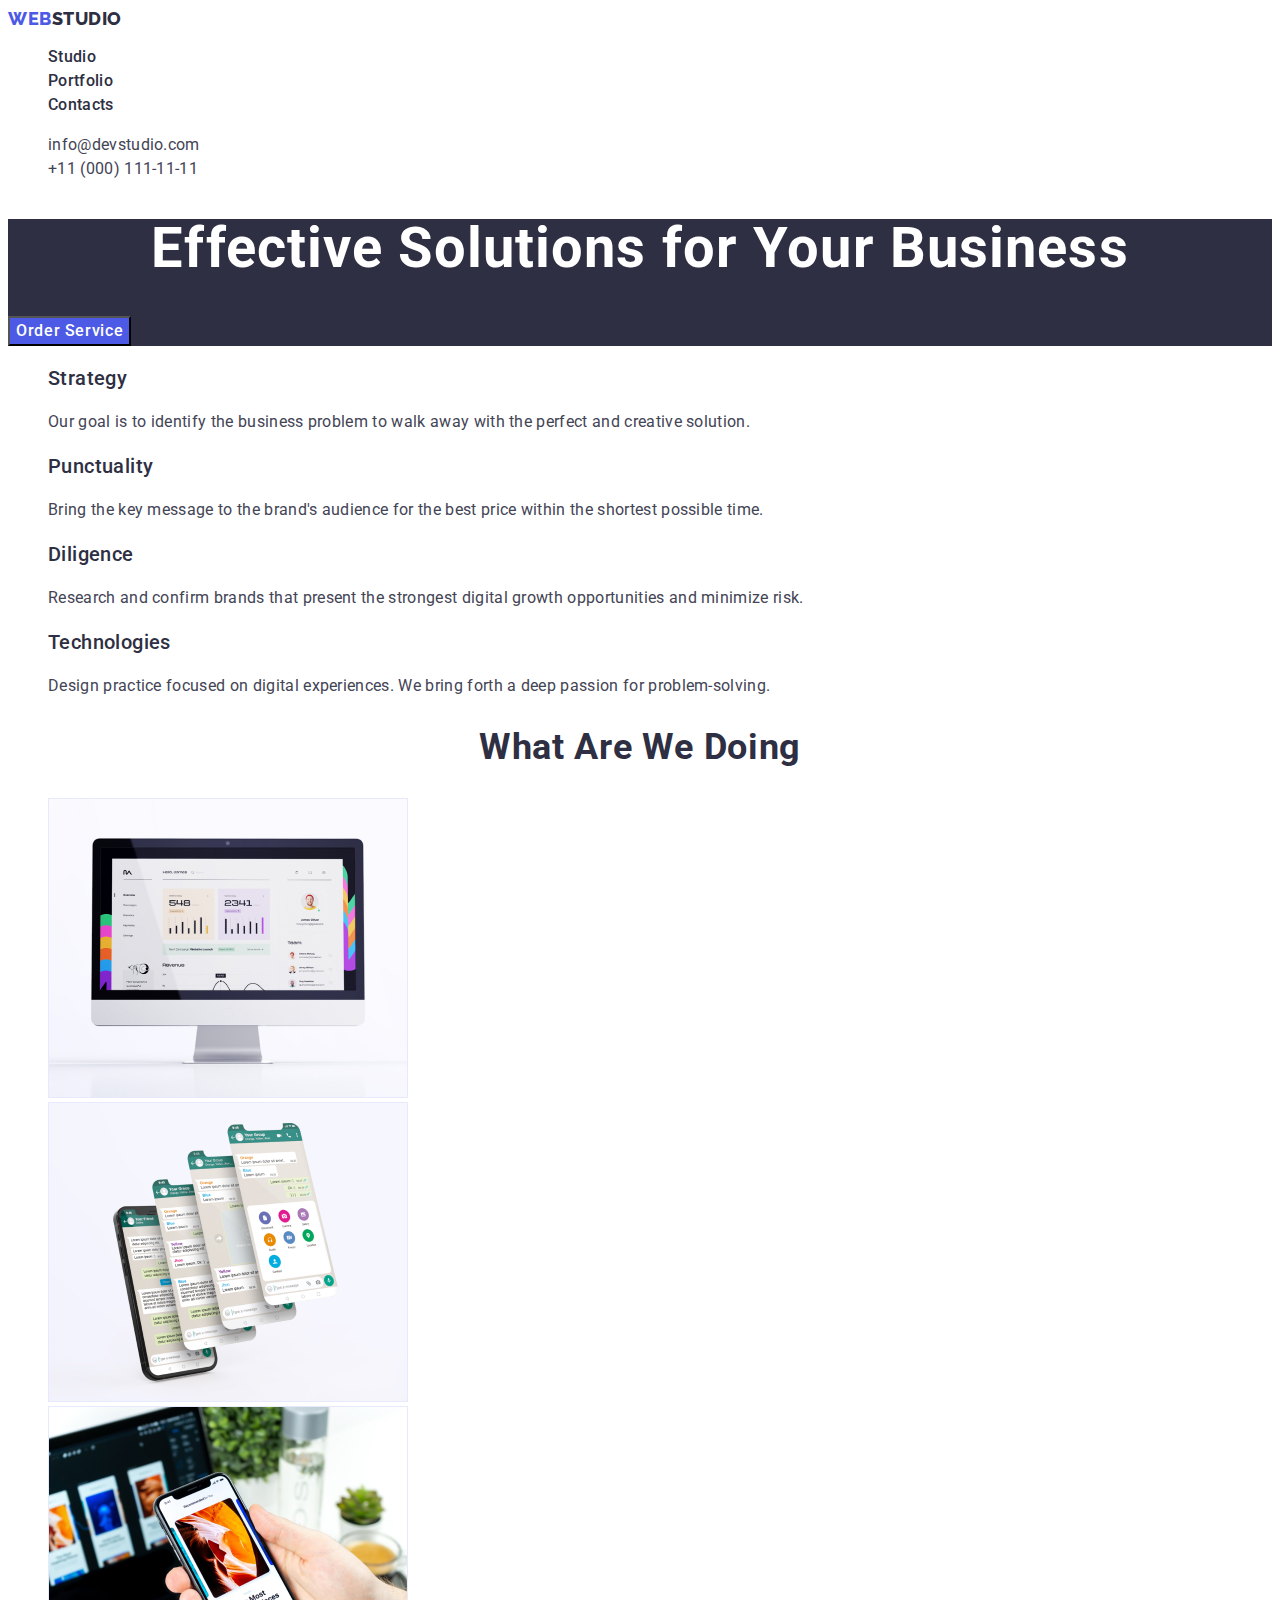
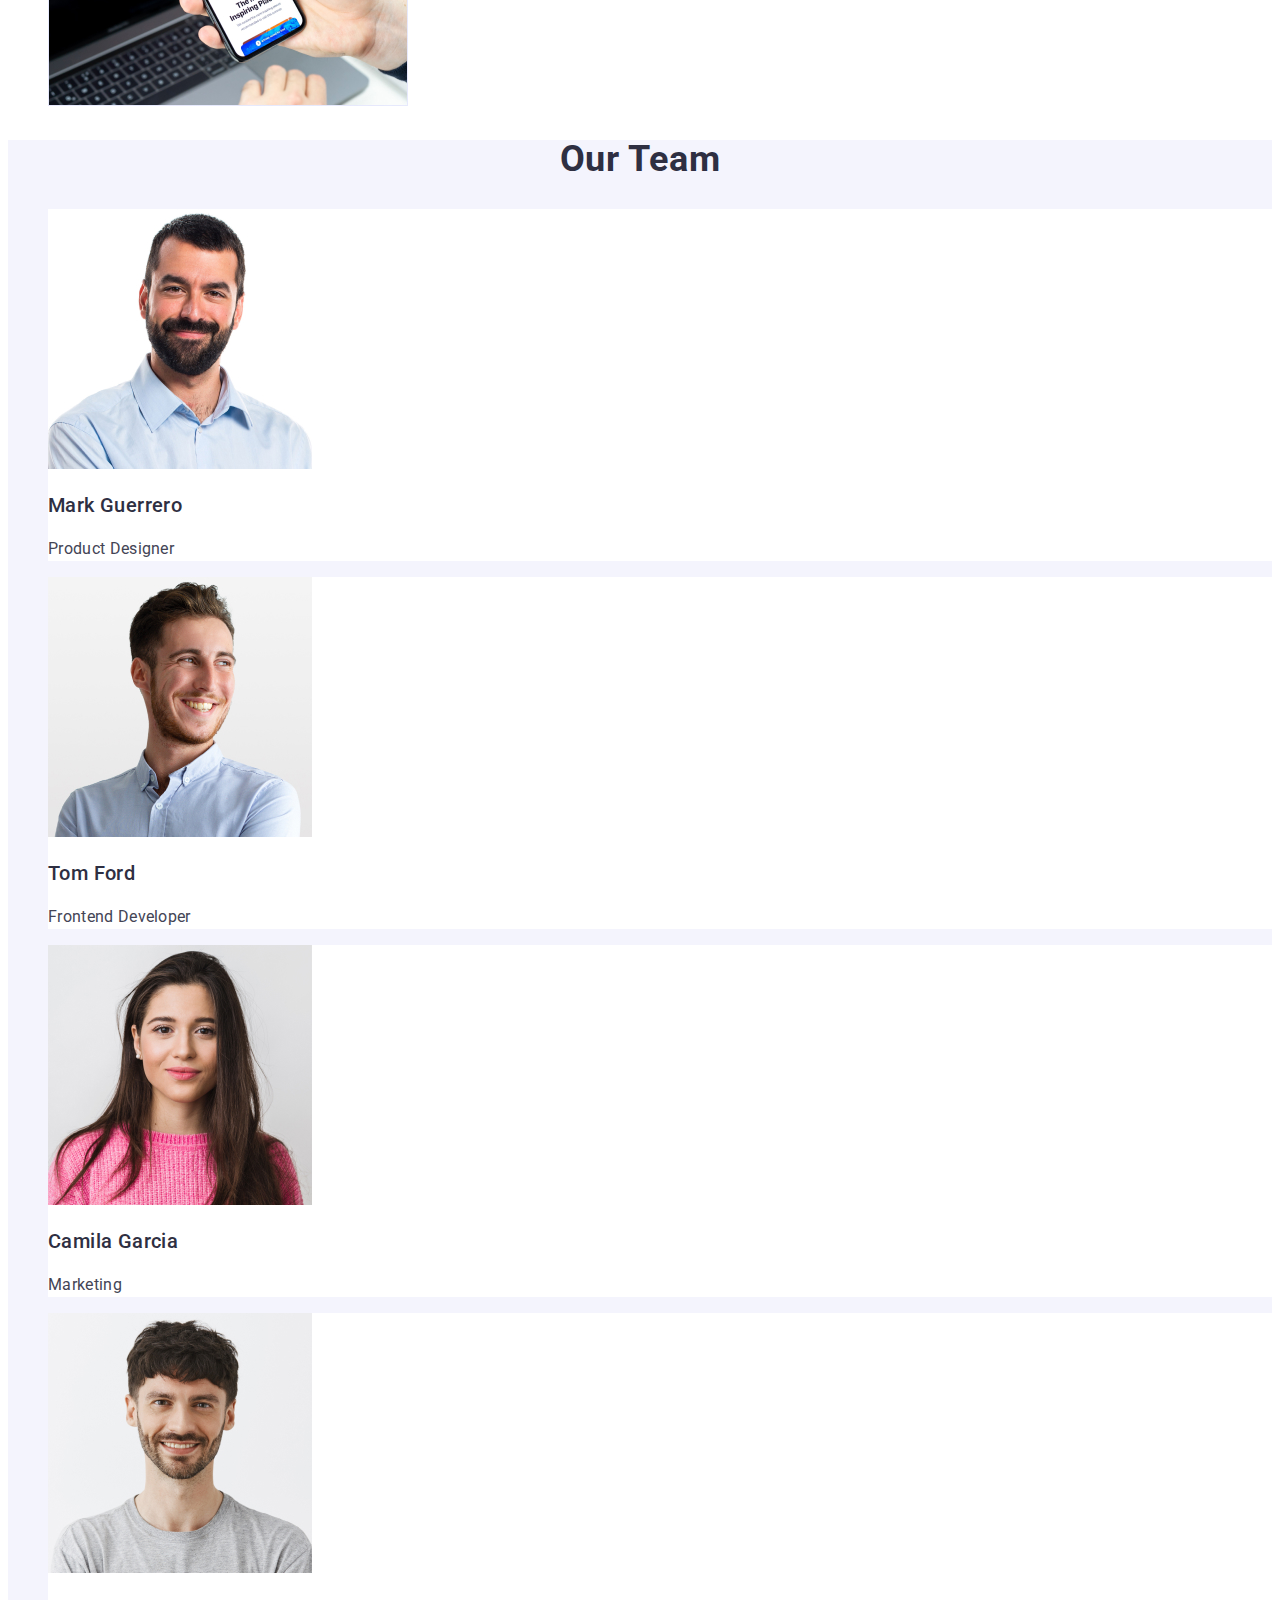
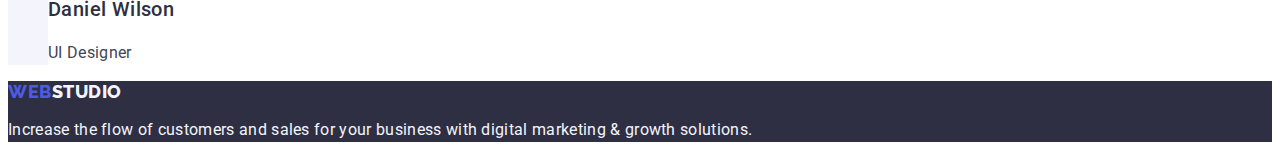
<file: index.html>
<!DOCTYPE html>
<html lang="en">
<head>
    <meta charset="UTF-8">
    <meta http-equiv="X-UA-Compatible" content="IE=edge">
    <meta name="viewport" content="width=device-width, initial-scale=1.0">
    <title>WebStudio</title>
    <link rel="preconnect" href="https://fonts.googleapis.com">
    <link rel="preconnect" href="https://fonts.gstatic.com" crossorigin>
    <link href="https://fonts.googleapis.com/css2?family=Raleway:wght@800&family=Roboto:wght@400;500;700;900&display=swap" rel="stylesheet">
    <link rel="stylesheet" href="./css/styles.css">
</head>
<body>
    <!-- Header -->
    <header>
        <!-- Navigation -->
        <nav>
            <!-- Logo -->
            <a href="./index.html" class="logo link">Web<span class="logo-span">Studio</span></a>
            <!-- Menu -->
            <ul class="site-nav list">
                <li>
                    <a href="./index.html" class="navigation link">Studio</a>
                </li>
                <li>
                    <a href="./portfolio.html" class="navigation link">Portfolio</a>
                </li>
                <li>
                    <a href="" class="navigation link">Contacts</a>
                </li>
            </ul>
        </nav>
        <!-- Address -->
        <address class="address">
            <ul class="address-nav list">
                <li>
                    <a href="mailto:info@devstudio.com" class="navigation link">info@devstudio.com</a>
                </li>
                <li>
                    <a href="tel:+110001111111" class="navigation link">+11 (000) 111-11-11</a>
                </li>
            </ul>
        </address>
        
    </header>
<!-- Main -->
    <main>
        <!-- Hero-1 -->
        <section class="hero">
            <h1 class="hero-title">Effective Solutions for Your Business</h1>
            <button type="button" class="button primary">Order Service</button>
        </section>
        <!-- Section-1 -->
        <section class="section">
            <!-- Features -->
            <h2 hidden class="features">Features</h2>
            <!-- Category-1 -->
            <ul class="features-list list">
              <li>
                <h3 class="title">Strategy</h3>
                <p class="paragraf">
                    Our goal is to identify the business
                    problem to walk away with the perfect and creative solution. 
                </p>
              </li>
              <!-- Category-2 -->
              <li>
                <h3 class="title">Punctuality</h3>
                <p class="paragraf">
                    Bring the key message to the brand's audience for the best price within the shortest possible time. 
                </p>
              </li>
              <!-- Category-3 -->
              <li>
                <h3 class="title">Diligence</h3>
                <p class="paragraf">
                    Research and confirm brands that present the strongest digital growth opportunities and minimize risk. 
                </p>
              </li>
              <!-- Category-4 -->
              <li>
                <h3 class="title">Technologies</h3>
                <p class="paragraf">
                    Design practice focused on digital experiences. We bring forth a deep passion for problem-solving. 
                </p>
              </li>
            </ul>
            
        </section>
        <!-- Section-2 -->
        <section class="section">
            <h2 class="benefits-title">What are we doing</h2>
            <ul class="benefits-list list">
                <li>
                    <img src="./images/computer.jpg" width="360" alt="computer">
                </li>
                <li>
                    <img src="./images/telephone-set.jpg" width="360" alt="telephone-set">
                </li>
                <li>
                    <img src="./images/telephone.jpg" width="360" alt="telephone">
                </li>
            </ul>
            
        </section>
            <!-- Section-3 -->
        <section class="section emploers">
            <!-- Main-h2 -->
            <h2 class="employers-title">Our Team</h2>
            <!-- Employees -->
            <ul class="employers-list list">
                <!-- Employer-1 -->
                <li class="items">
                    <img src="./images/mark.jpg" width="264" alt="mark">
                    <h3 class="title">Mark Guerrero</h3>
                    <p class="paragraf">Product Designer</p>
                </li>
                <!-- Emploer-2 -->
                <li class="items">
                    <img src="./images/tom.jpg" width="264" alt="tom">
                    <h3 class="title">Tom Ford</h3>
                    <p class="paragraf">Frontend Developer</p>
                </li>
                <!-- Employer-3 -->
                <li class="items">
                    <img src="./images/camila.jpg" width="264" alt="camila">
                    <h3 class="title">Camila Garcia</h3>
                    <p class="paragraf">Marketing</p>
                </li>
                <!-- Emploer-4 -->
                <li class="items">
                    <img src="./images/daniel.jpg" width="264" alt="daniel">
                    <h3 class="title">Daniel Wilson</h3>
                    <p class="paragraf">UI Designer</p>
                </li>
            </ul>
            
        </section>
    </main>
    <!-- Footer -->
    <footer class="footer">
        <a href="./index.html" class="logo link">Web<span class="logo-span footer">Studio</span></a>
        <p class="paragraf">Increase the flow of customers and sales for your business with digital marketing & growth solutions.</p>
    </footer>
</body>
</html>
</file>
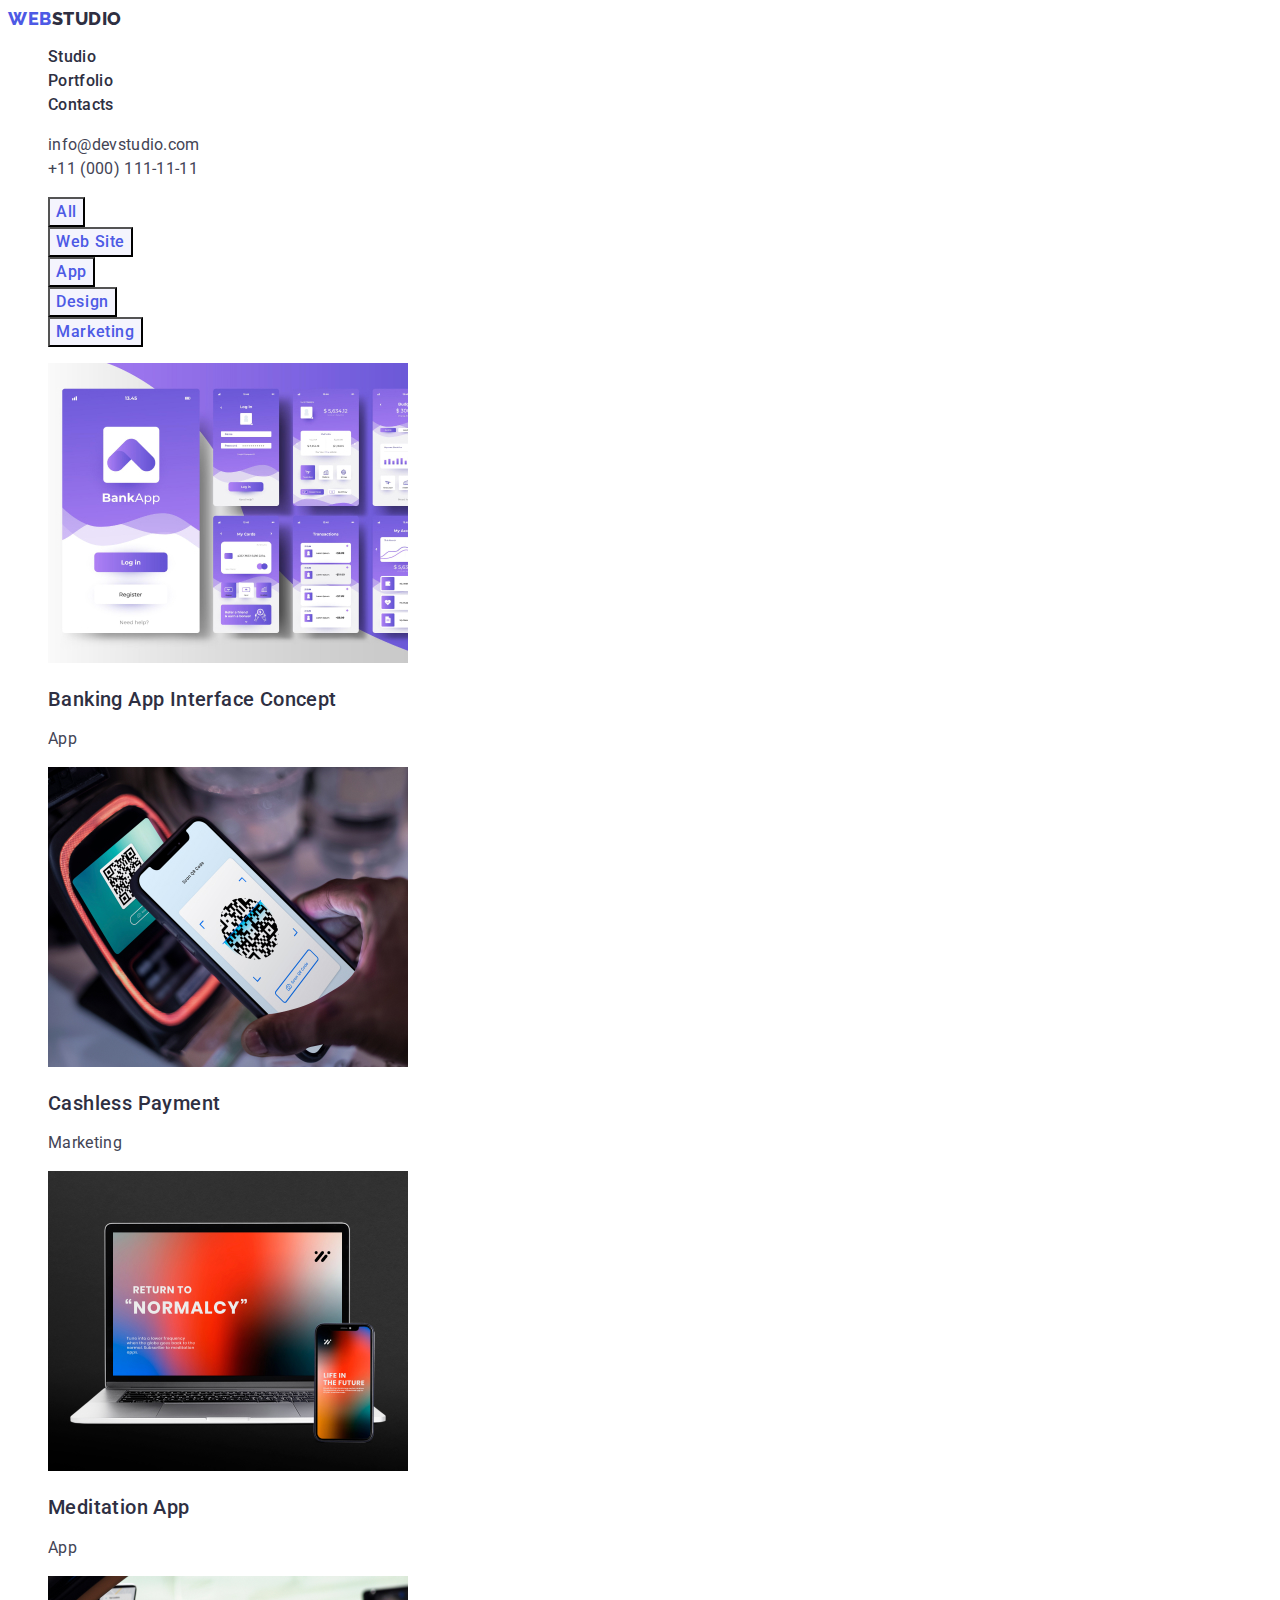
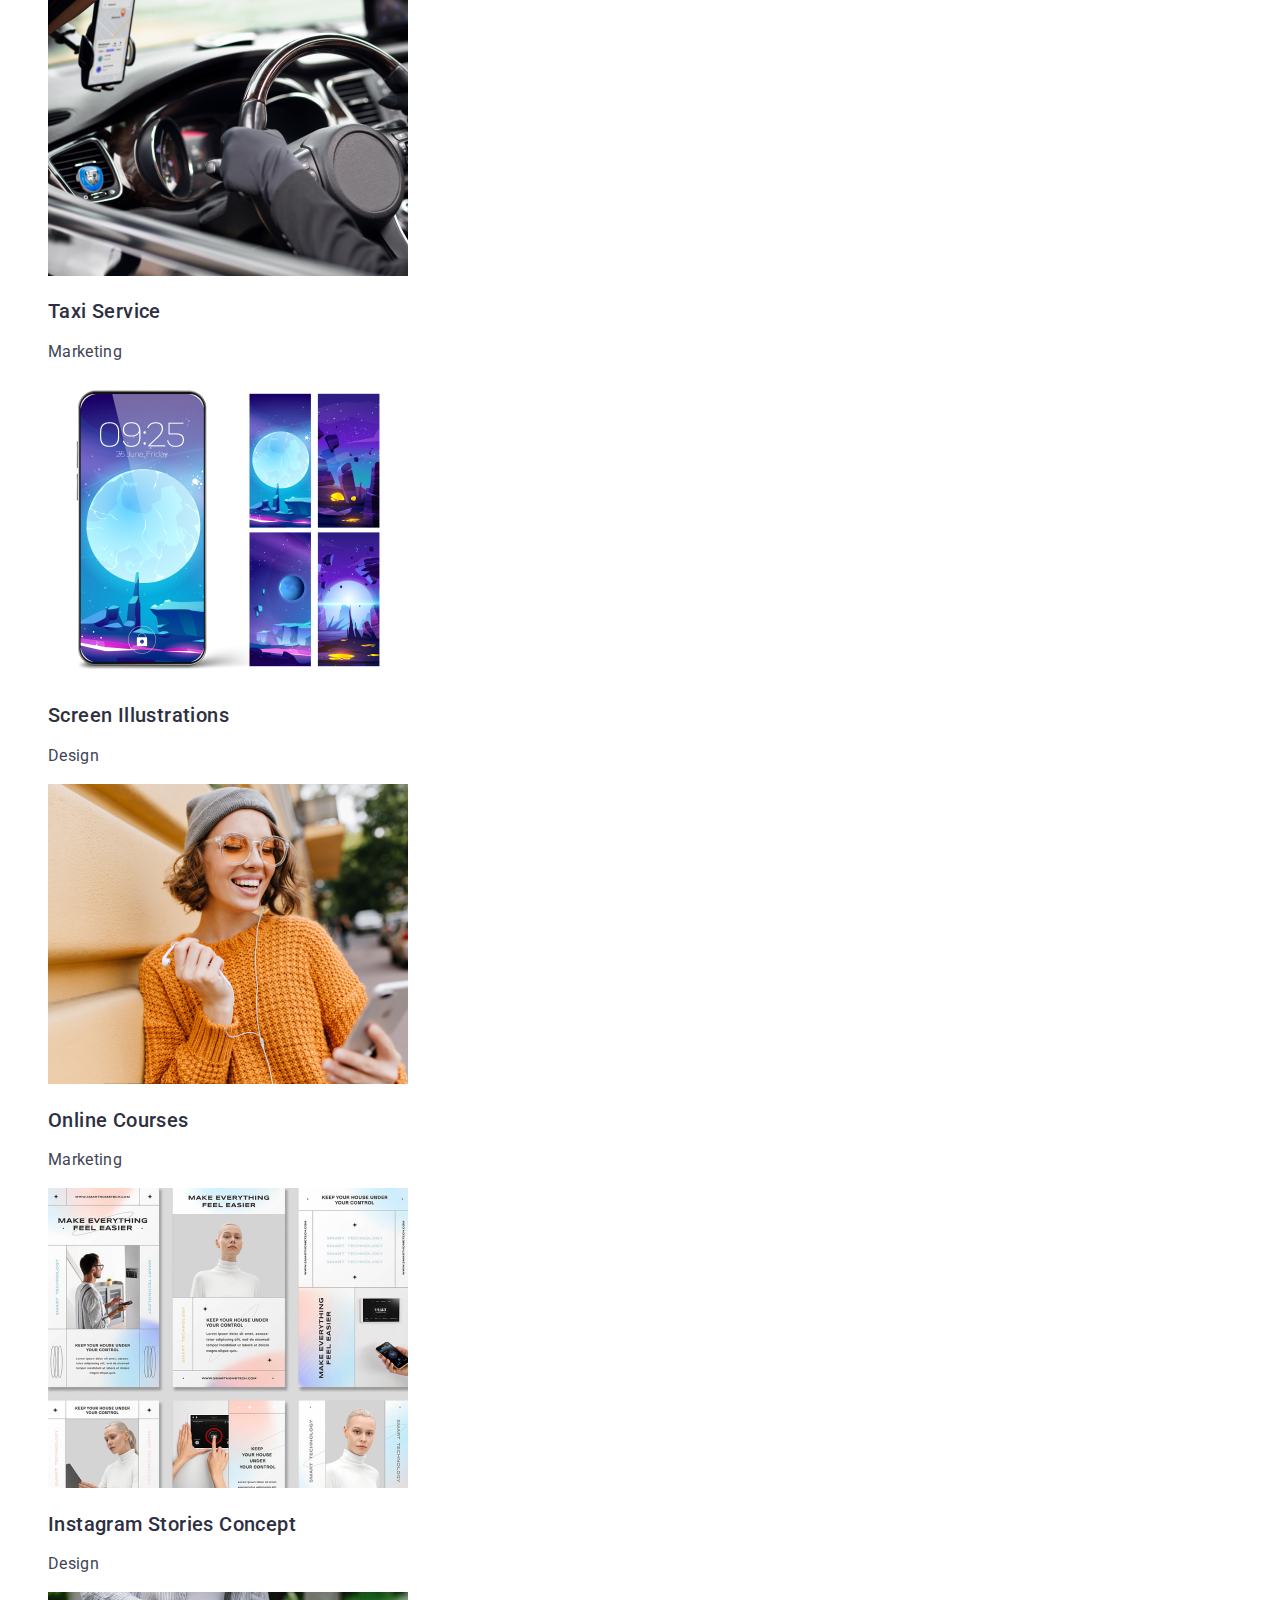
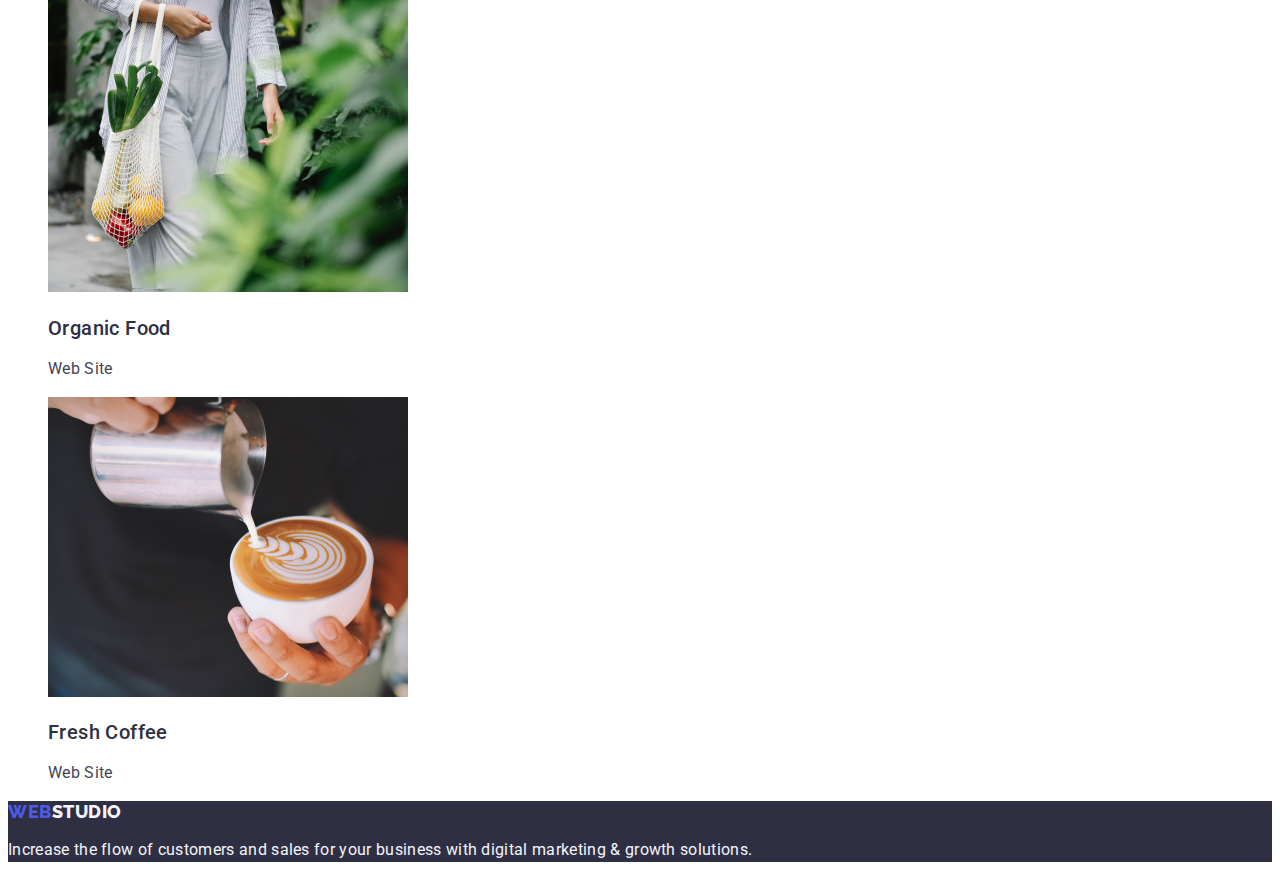
<file: portfolio.html>
<!DOCTYPE html>
<html lang="en">
<head>
    <meta charset="UTF-8">
    <meta http-equiv="X-UA-Compatible" content="IE=edge">
    <meta name="viewport" content="width=device-width, initial-scale=1.0">
    <title>WebStudio</title>
    <link rel="preconnect" href="https://fonts.googleapis.com">
    <link rel="preconnect" href="https://fonts.gstatic.com" crossorigin>
    <link href="https://fonts.googleapis.com/css2?family=Raleway:wght@800&family=Roboto:wght@400;500;700;900&display=swap" rel="stylesheet">
    <link rel="stylesheet" href="./css/styles.css">
</head>
<body>
    <!-- Header -->
    <header>
        <!-- Navigation -->
        <nav>
            <!-- Logo -->
            <a href="./index.html" class="logo link">Web<span class="logo-span">Studio</span></a>
            <!-- Menu -->
            <ul class="site-nav list">
                <li>
                    <a href="./index.html" class="navigation link">Studio</a>
                </li>
                <li>
                    <a href="./portfolio.html" class="navigation link">Portfolio</a>
                </li>
                <li>
                    <a href="" class="navigation link">Contacts</a>
                </li>
            </ul>
        </nav>
        <!-- Address -->
        <address class="address">
            <ul class="address-nav list">
                <li>
                    <a href="mailto:info@devstudio.com" class="navigation link" target="_blank" rel="">info@devstudio.com</a>
                </li>
                <li>
                    <a href="tel:+110001111111" class="navigation link" target="_blank" rel="">+11 (000) 111-11-11</a>
                </li>
            </ul>
        </address>
        
    </header>

    <!-- Main -->
    <main>
        <!-- Section-Galery -->
        <section class="section filters">
            <h1 hidden class="title">Galery</h1>
            <!-- List -->
            <ul class="tabs-list list">
                <li>
                    <button type="button" class="button-filters">All</button>
                </li>
                <li>
                    <button type="button" class="button-filters">Web Site</button>
                </li>
                <li>
                    <button type="button" class="button-filters">App</button>
                </li>
                <li>
                    <button type="button" class="button-filters">Design</button>
                </li>
                <li>
                    <button type="button" class="button-filters">Marketing</button>
                </li>
            </ul>

         <!-- Section-Galery -->
            <ul class="galery-list list">
                <li>
                    <a href="" class="navigation link">
                        <img src="./images/galery/img.jpg" alt="img" width="360" height="300">     
                        <h2 class="title">Banking App Interface Concept</h2>
                        <p class="paragraf">App</p>
                    </a>
                </li>
                <li>
                    <a href="" class="navigation link">
                        <img src="./images/galery/img-1.jpg" alt="img-1" width="360" height="300">
                        <h2 class="title">Cashless Payment</h2>
                        <p class="paragraf">Marketing</p>
                    </a>     
                </li>
                <li>
                    <a href="" class="navigation link">
                        <img src="./images/galery/img-2.jpg" alt="img-2" width="360" height="300">
                        <h2 class="title">Meditation App</h2>
                        <p class="paragraf">App</p>
                    </a>
                </li>
                <li>
                    <a href="" class="navigation link">
                        <img src="./images/galery/img-3.jpg" alt="img-3" width="360" height="300">
                        <h2 class="title">Taxi Service</h2>
                        <p class="paragraf">Marketing</p>
                    </a>
                </li>
                <li>
                    <a href="" class="navigation link">
                        <img src="./images/galery/img-4.jpg" alt="img-4" width="360" height="300">
                        <h2 class="title">Screen Illustrations</h2>
                        <p class="paragraf">Design</p>
                    </a>
                </li>
                <li>
                    <a href="" class="navigation link">
                        <img src="./images/galery/img-5.jpg" alt="img-5" width="360" height="300">
                        <h2 class="title">Online Courses</h2>
                        <p class="paragraf">Marketing</p>
                    </a>
                </li>
                <li>
                    <a href="" class="navigation link">
                        <img src="./images/galery/img-6.jpg" alt="img-6" width="360" height="300">
                        <h2 class="title">Instagram Stories Concept</h2>
                        <p class="paragraf">Design</p>
                    </a>
                </li>
                <li>
                    <a href="" class="navigation link">
                        <img src="./images/galery/img-7.jpg" alt="img-7" width="360" height="300">
                        <h2 class="title">Organic Food</h2>
                        <p class="paragraf">Web Site</p>
                    </a>
                </li>
                <li>
                    <a href="" class="navigation link">
                        <img src="./images/galery/img-8.jpg" alt="img-8" width="360" height="300">
                        <h2 class="title">Fresh Coffee</h2>
                        <p class="paragraf">Web Site</p>
                    </a>
                </li>
            </ul>
        </section>
    </main>

    <!-- Footer -->
    <footer class="footer">
        <a href="./index.html" class="logo link">Web<span class="logo-span footer">Studio</span></a>
        <p class="paragraf">Increase the flow of customers and sales for your business with digital marketing & growth solutions.</p>
    </footer>
</body>
</html>
</file>
<file: css/styles.css>
/* main text color: #2E2F42 */
/* secondary text color: #434455 */
/* akcent color: #4D5AE5 */

:root {
    --primary-text-color: #2E2F42 ; 
    --title-text-color: #434455 ;
    --akcent-color: #4D5AE5;
    --primary-bg-color: #ffffff;
    --logo-akcent-color: #F4F4FD;
    --btn-active-color: #404BBF;
}

/* Specialty */

body {
    font-family: 'Roboto', sans-serif;
    font-size: 16px;
    background-color: var(--primary-bg-color);
    color: var(--title-text-color);
    font-style: normal;
}

.list {
    list-style: none;
}

/* Button */
.button {
    color: var(--primary-bg-color);
    background-color: var(--akcent-color);
    font-weight: 500;
    font-size: 16px;
}

.button.primary {
    font-family: "Roboto", sans-serif;
    line-height: 1.5;
    letter-spacing: 0.04em;
    cursor: pointer;
}


.button.primary:hover, 
.button.primary:active,
.button.primary:focus {
    background-color: var(--btn-active-color);
}
/* Header */

/* Nav */

/* Logo */
.logo {
    color: var(--akcent-color);
    text-transform: uppercase;
    font-family: "Raleway", sans-serif;
    text-transform: uppercase;
    font-style: normal;
    font-weight: 800;
    font-size: 18px;
    letter-spacing: 0.03em;
    line-height: 1.17;
}

.navigation{
    font-weight: 500;
    font-size: 16px;
    line-height: 1.5;
    letter-spacing: 0.02em;
    color: var(--akcent-color);
}

.link {
    text-decoration: none;
}

.logo-span{
    color: var(--primary-text-color);
}

/* Menu */
.site-nav .navigation{
    font-style: normal;
    font-weight: 500;
    font-size: 16px;
    line-height: 1.5;
    letter-spacing: 0.02em;
    color: var(--primary-text-color);
}
.site-nav .navigation:hover,
.site-nav .navigation:focus,
.site-nav .navigation:active {
    color: var(--btn-active-color);
    background-color: transparent;
}

/* Address */
.address{
    font-style: normal;
}

.address-nav .navigation{
    color: #434455;
    font-weight: 400;
    font-size: 16px;
    line-height: 1.5;
    letter-spacing: 0.02em;
}
.address-nav .navigation:hover,
.address-nav .navigation:active,
.address-nav .navigation:focus{
    color: var(--btn-active-color);
    background-color: transparent;
}

/* Hero */
.hero {
    background-color: #2E2F42;
}

.hero-title {
    font-weight: 700;
    font-size: 56px;
    letter-spacing: 0.02em;
    color: var(--primary-bg-color);
    text-align: center;
    line-height: 1.07;
}

/* Section-1*/

.features-list .title{
    color: var(--primary-text-color);
    font-weight: 500;
    font-size: 20px;
    line-height: 1.2;
    letter-spacing: 0.02em;
}

.features-list .paragraf {
    color: var(--title-text-color);
    font-weight: 400;
    font-size: 16px;
    line-height: 1.5;
    letter-spacing: 0.02em;
}

/* Section-2 */
.benefits-title{
    font-weight: 700;
    font-size: 36px;
    line-height: 1.11;
    color: var(--primary-text-color);
    text-align: center;
    letter-spacing: 0.02em;
    text-transform: capitalize;
}

/* Section-3 */
section.emploers {
    background-color: #F4F4FD;
}

.employers-title {
    font-weight: 700;
    font-size: 36px;
    line-height: 1.11;
    color: var(--primary-text-color);
    text-align: center;
    letter-spacing: 0.02em;
    text-transform: capitalize;
}

.employers-list .title {
    font-weight: 500;
    font-size: 20px;
    line-height: 1.2;
    letter-spacing: 0.02em;
    color: var(--primary-text-color);
}

.employers-list .paragraf{
    font-weight: 400;
    font-size: 16px;
    line-height: 1.5;
    letter-spacing: 0.02em;
    color: var(--title-text-color);
}
.employers-list .items{
    background-color: var(--primary-bg-color);
}

/* Footer */

footer {
    background-color: var(--primary-text-color);
}

.logo-span.footer{
    color: var(--logo-akcent-color);
}

footer .paragraf {
    font-weight: 400;
    font-size: 16px;
    line-height: 1.5;
    letter-spacing: 0.02em;
    color: var(--logo-akcent-color);
}

/* ========PORTFOLIO======== */
/* main text color: #2E2F42 */
/* secondary text color: #434455 */
/* akcent color: #4D5AE5 */

/* Section-Filters */
.button-filters {
    font-family: "Roboto", sans-serif;
    font-weight: 500;
    font-size: 16px;
    line-height: 1.5;
    letter-spacing: 0.04em;
    cursor: pointer;
    color: var(--akcent-color);
    background-color: var(--logo-akcent-color);
}
.button-filters:hover,
.button-filters:focus,
.button-filters:active {
    background-color:  var(--btn-active-color);
    color: var(--primary-bg-color);
}

/* Section-Galery */
.galery-list .title {
    font-weight: 500;
    font-size: 20px;
    line-height: 1.2;
    letter-spacing: 0.02em;
    color: var(--primary-text-color);
}
.galery-list .paragraf {
    font-weight: 400;
    font-size: 16px;
    line-height: 1.5;
    letter-spacing: 0.02em;
    color: var(--title-text-color);
}
</file>
